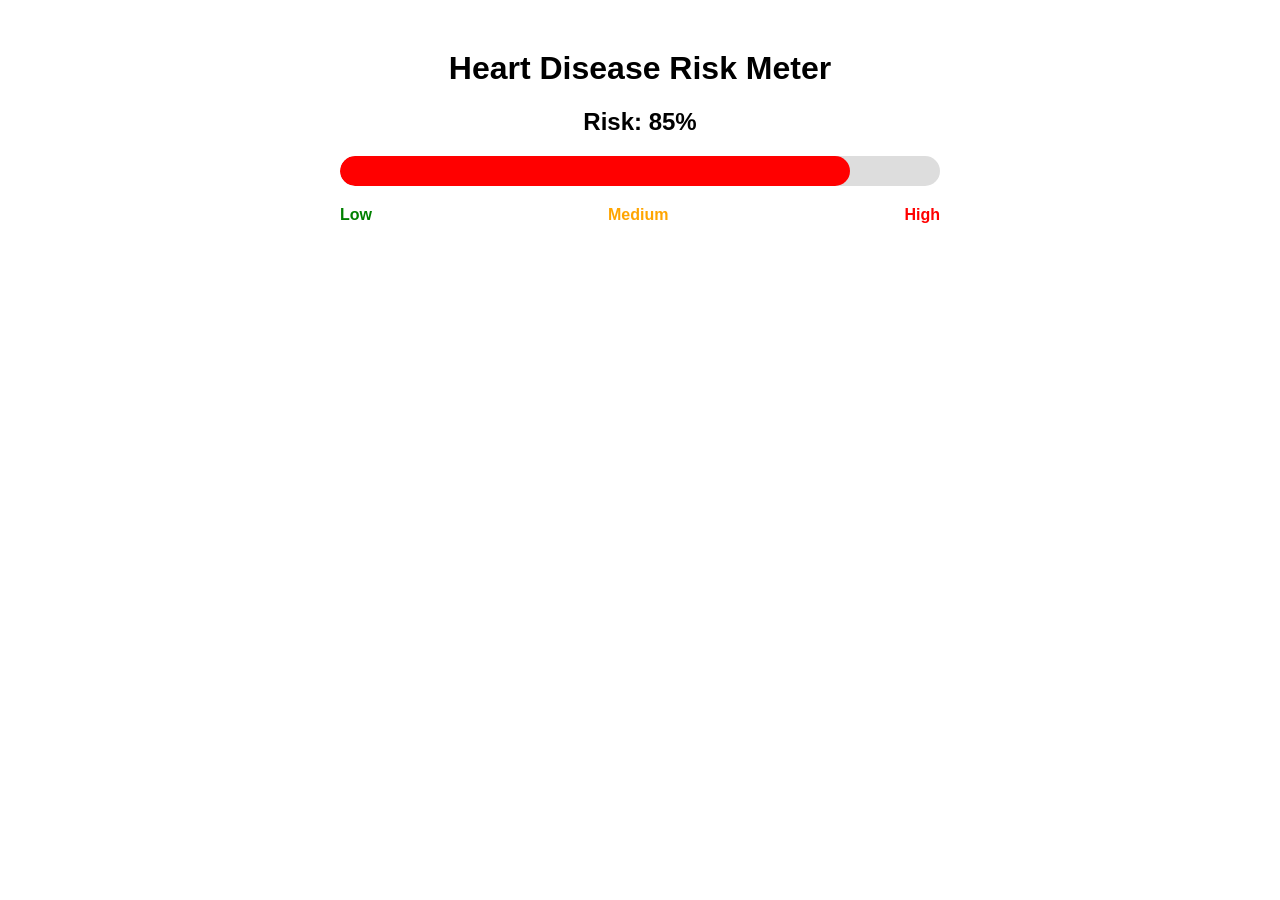
<file: templates/index.html>
<!DOCTYPE html>
<html lang="en">
<head>
    <meta charset="UTF-8">
    <meta name="viewport" content="width=device-width, initial-scale=1.0">
    <title>Heart Disease Risk Meter</title>
    <style>
        body {
            font-family: Arial, sans-serif;
            text-align: center;
            margin: 50px;
        }

        .scale-container {
            width: 80%;
            max-width: 600px;
            height: 30px;
            background: #ddd;
            border-radius: 15px;
            margin: 20px auto;
            position: relative;
            overflow: hidden;
        }

        .scale-bar {
            width: 0%; /* Start from 0% */
            height: 100%;
            border-radius: 15px;
            transition: width 2s ease-in-out; /* Animation */
        }

        .labels {
            display: flex;
            justify-content: space-between;
            width: 80%;
            max-width: 600px;
            margin: auto;
            font-weight: bold;
        }
    </style>
</head>
<body>

    <h1>Heart Disease Risk Meter</h1>
    <h2 id="risk-text">Risk: 0%</h2>

    <div class="scale-container">
        <div class="scale-bar" id="scale-bar"></div>
    </div>

    <div class="labels">
        <span style="color: green;">Low</span>
        <span style="color: orange;">Medium</span>
        <span style="color: red;">High</span>
    </div>

    <script>
        // Set the risk value dynamically (Change this value for different risk levels)
        let riskValue = 85; // Example: Change this dynamically in Flask

        // Get elements
        let scaleBar = document.getElementById("scale-bar");
        let riskText = document.getElementById("risk-text");

        // Determine color based on risk level
        function getColor(value) {
            if (value <= 40) return "green";
            else if (value <= 70) return "orange";
            else return "red";
        }

        // Animate the scale bar
        setTimeout(() => {
            scaleBar.style.width = riskValue + "%";
            scaleBar.style.background = getColor(riskValue);
            riskText.innerText = "Risk: " + riskValue + "%";
        }, 500);
    </script>

</body>
</html>
</file>
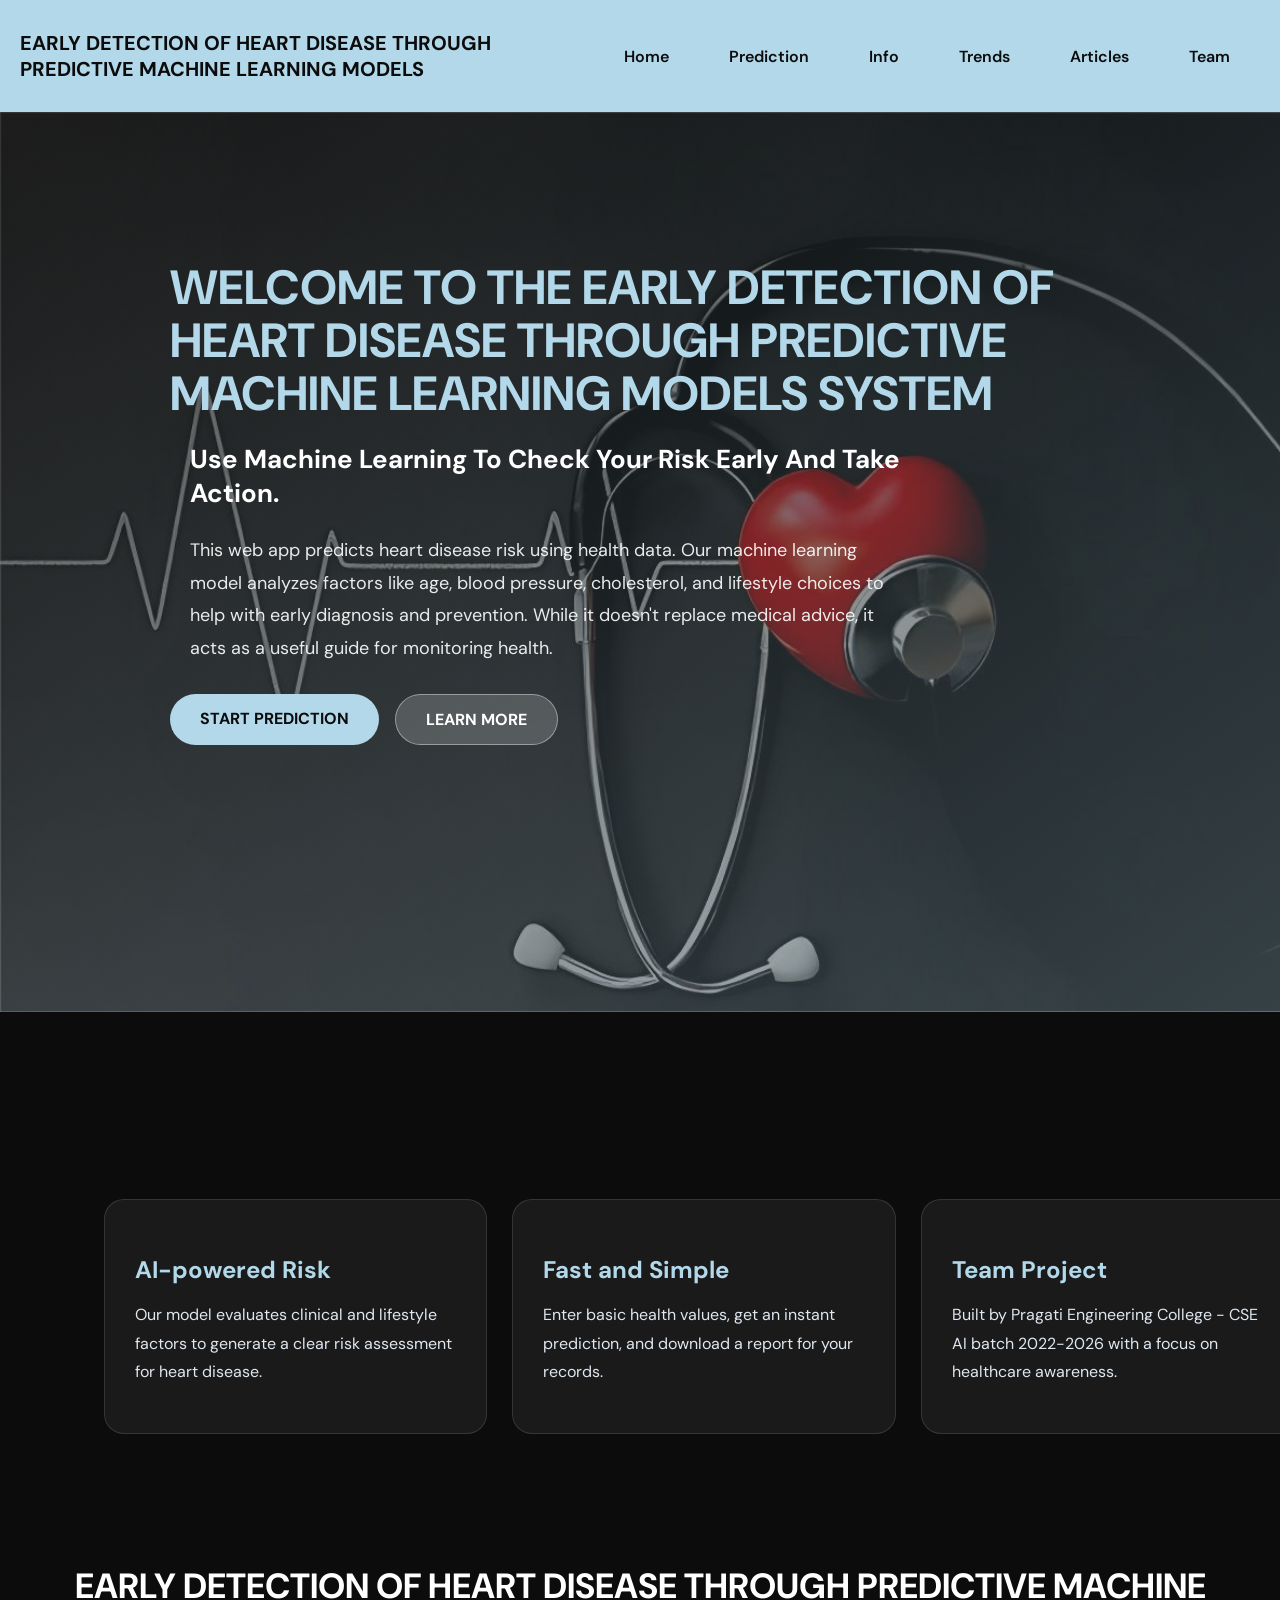
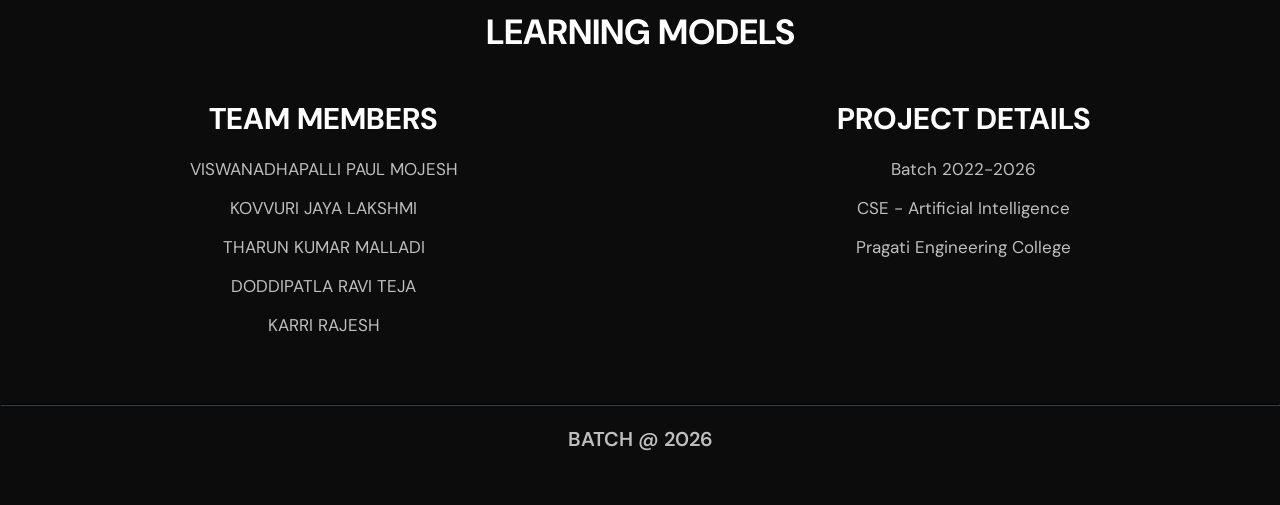
<file: templates/home.html>
<!DOCTYPE html>
<html lang="en">
<head>
    <meta charset="UTF-8">
    <meta name="viewport" content="width=device-width, initial-scale=1.0">
    <title>Early Detection of Heart Disease Through Predictive Machine Learning Models</title>
    <link rel="stylesheet" href="../static/about.css">
    <link rel="icon" href="https://cdn-icons-png.flaticon.com/256/2167/2167018.png" type="image/icon type">
    <style>
        .hero-content {
            max-width: 900px;
            padding: 40px 0;
        }
        .hero-content h1 {
            font-size: 48px;
            line-height: 1.1;
            margin-bottom: 20px;
            color: #B2D8E9;
            text-transform: uppercase;
        }
        .hero-content h2 {
            font-size: 26px;
            margin-bottom: 24px;
            color: white;
            max-width: 720px;
        }
        .hero-content p {
            font-size: 18px;
            line-height: 1.8;
            color: rgba(255,255,255,0.9);
            max-width: 720px;
            margin-bottom: 30px;
        }
        .btn-cls {
            display: flex;
            gap: 16px;
            flex-wrap: wrap;
        }
        .btn {
            display: inline-block;
            padding: 14px 30px;
            background: #B2D8E9;
            color: #0c0c0c;
            text-transform: uppercase;
            font-weight: 700;
            border-radius: 35px;
            text-decoration: none;
            transition: transform 0.2s ease, box-shadow 0.2s ease;
        }
        .btn:hover {
            transform: translateY(-2px);
            box-shadow: 0 12px 25px rgba(0,0,0,0.16);
        }
        .btn-secondary {
            background: rgba(255,255,255,0.18);
            color: white;
            border: 1px solid rgba(255,255,255,0.4);
        }
        .feature-summary {
            width: 100%;
            padding: 80px 5%;
            background: #0c0c0c;
            color: white;
            text-align: center;
        }
        .feature-summary h2 {
            font-size: 36px;
            margin-bottom: 20px;
            letter-spacing: 1px;
        }
        .feature-cards {
            display: flex;
            justify-content: center;
            gap: 25px;
            flex-wrap: wrap;
            margin-top: 30px;
            max-width: 1200px;
            margin-left: auto;
            margin-right: auto;
        }
        .feature-card {
            flex: 1 1 280px;
            background: rgba(255,255,255,0.06);
            border: 1px solid rgba(255,255,255,0.12);
            border-radius: 20px;
            padding: 30px;
            min-width: 260px;
            text-align: left;
        }
        .feature-card h3 {
            font-size: 24px;
            color: #B2D8E9;
            margin-bottom: 16px;
        }
        .feature-card p {
            color: #dfe7f0;
            line-height: 1.8;
            font-size: 16px;
        }
        .home-summary {
            width: 100%;
            padding: 80px 5%;
            color: white;
            text-align: center;
            background: #0c0c0c;
        }
        .home-summary h1 {
            font-size: 42px;
            letter-spacing: 1px;
            margin-bottom: 30px;
            text-transform: uppercase;
        }
        .home-grid {
            display: flex;
            justify-content: center;
            gap: 40px;
            flex-wrap: wrap;
            max-width: 1200px;
            margin: 0 auto;
        }
        .home-column {
            flex: 1 1 360px;
            min-width: 280px;
            padding: 30px;
            background: #111;
            border: 1px solid rgba(255,255,255,0.15);
            border-radius: 18px;
            text-align: left;
        }
        .home-column h2 {
            font-size: 26px;
            margin-bottom: 18px;
            letter-spacing: 0.5px;
            color: #B2D8E9;
        }
        .team-list,
        .details-list {
            list-style: none;
            padding: 0;
            margin: 0;
            color: #f0f0f0;
            line-height: 2.2;
            text-align: left;
        }
        .team-list li::before {
            content: "• ";
            color: #B2D8E9;
        }
        .details-list li {
            font-size: 18px;
        }
        .details-list li span {
            display: block;
            margin-top: 4px;
            color: #bdbdbd;
        }
        .footer p {
            color: #bfbfbf;
        }
        @media (max-width: 840px) {
            .hero-content h1 {
                font-size: 34px;
            }
            .hero-content h2 {
                font-size: 22px;
            }
            .feature-cards,
            .home-grid {
                flex-direction: column;
            }
        }
        @media (max-width: 500px) {
            .banner {
                height: auto;
            }
            .hero-content {
                padding: 20px 0;
            }
            .head {
                padding: 20px;
            }
        }
    </style>
</head>
<body>
    <nav>
        <p class="nav-title">Early Detection of Heart Disease Through Predictive Machine Learning Models</p>
        <div class="menu-icon" onclick="toggleMenu()">
            <span id="menu-icon">&#9776;</span>
        </div>
        <ul class="ls" id="menu">
            <li><a href="/" class="ancor">Home</a></li>
            <li><a href="/prediction" class="ancor">Prediction</a></li>
            <li><a href="/about" class="ancor">Info</a></li>
            <li><a href="/trends" class="ancor">Trends</a></li>
            <li><a href="/article" class="ancor">Articles</a></li>
            <li><a href="/team" class="ancor">Team</a></li>
        </ul>
    </nav>

    <section class="banner">
        <div class="container">
            <div class="head">
                <div class="hero-content">
                    <h1>Welcome to the Early Detection of Heart Disease Through Predictive Machine Learning Models System</h1>
                    <h2>Use machine learning to check your risk early and take action.</h2>
                    <p>This web app predicts heart disease risk using health data. Our machine learning model analyzes factors like age, blood pressure, cholesterol, and lifestyle choices to help with early diagnosis and prevention. While it doesn't replace medical advice, it acts as a useful guide for monitoring health.</p>
                    <div class="btn-cls">
                        <a href="/prediction" class="btn">Start Prediction</a>
                        <a href="/about" class="btn btn-secondary">Learn More</a>
                    </div>
                </div>
            </div>
        </div>
    </section>

    <section class="feature-summary">
        <h2>Why Choose Our System?</h2>
        <div class="feature-cards">
            <div class="feature-card">
                <h3>AI-powered Risk</h3>
                <p>Our model evaluates clinical and lifestyle factors to generate a clear risk assessment for heart disease.</p>
            </div>
            <div class="feature-card">
                <h3>Fast and Simple</h3>
                <p>Enter basic health values, get an instant prediction, and download a report for your records.</p>
            </div>
            <div class="feature-card">
                <h3>Team Project</h3>
                <p>Built by Pragati Engineering College - CSE AI batch 2022-2026 with a focus on healthcare awareness.</p>
            </div>
        </div>
    </section>

    

    <footer class="footer">
        <div>
            <h1>Early Detection of Heart Disease Through Predictive Machine Learning Models</h1>
            <div class="footer-info">
                <div>
                    <h1>Team Members</h1>
                    <p>VISWANADHAPALLI PAUL MOJESH</p>
                    <p>KOVVURI JAYA LAKSHMI</p>
                    <p>THARUN KUMAR MALLADI</p>
                    <p>DODDIPATLA RAVI TEJA</p>
                    <p>KARRI RAJESH</p>
                </div>
                <div>
                    <h1>Project Details</h1>
                    <p>Batch 2022-2026</p>
                    <p>CSE - Artificial Intelligence</p>
                    <p>Pragati Engineering College</p>
                </div>
            </div>
            <hr style="margin-top: 4%; border-color: #393E46;">
            <p style="text-align: center; font-size: 20px; text-transform: uppercase; font-weight: 600;">Batch @ 2026</p>
        </div>
    </footer>

    <script>
        function toggleMenu() {
            let menu = document.getElementById("menu");
            let icon = document.getElementById("menu-icon");
            menu.classList.toggle("active");
            if (menu.classList.contains("active")) {
                icon.innerHTML = "&#10006;";
            } else {
                icon.innerHTML = "&#9776;";
            }
        }
    </script>
</body>
</html>
</file>
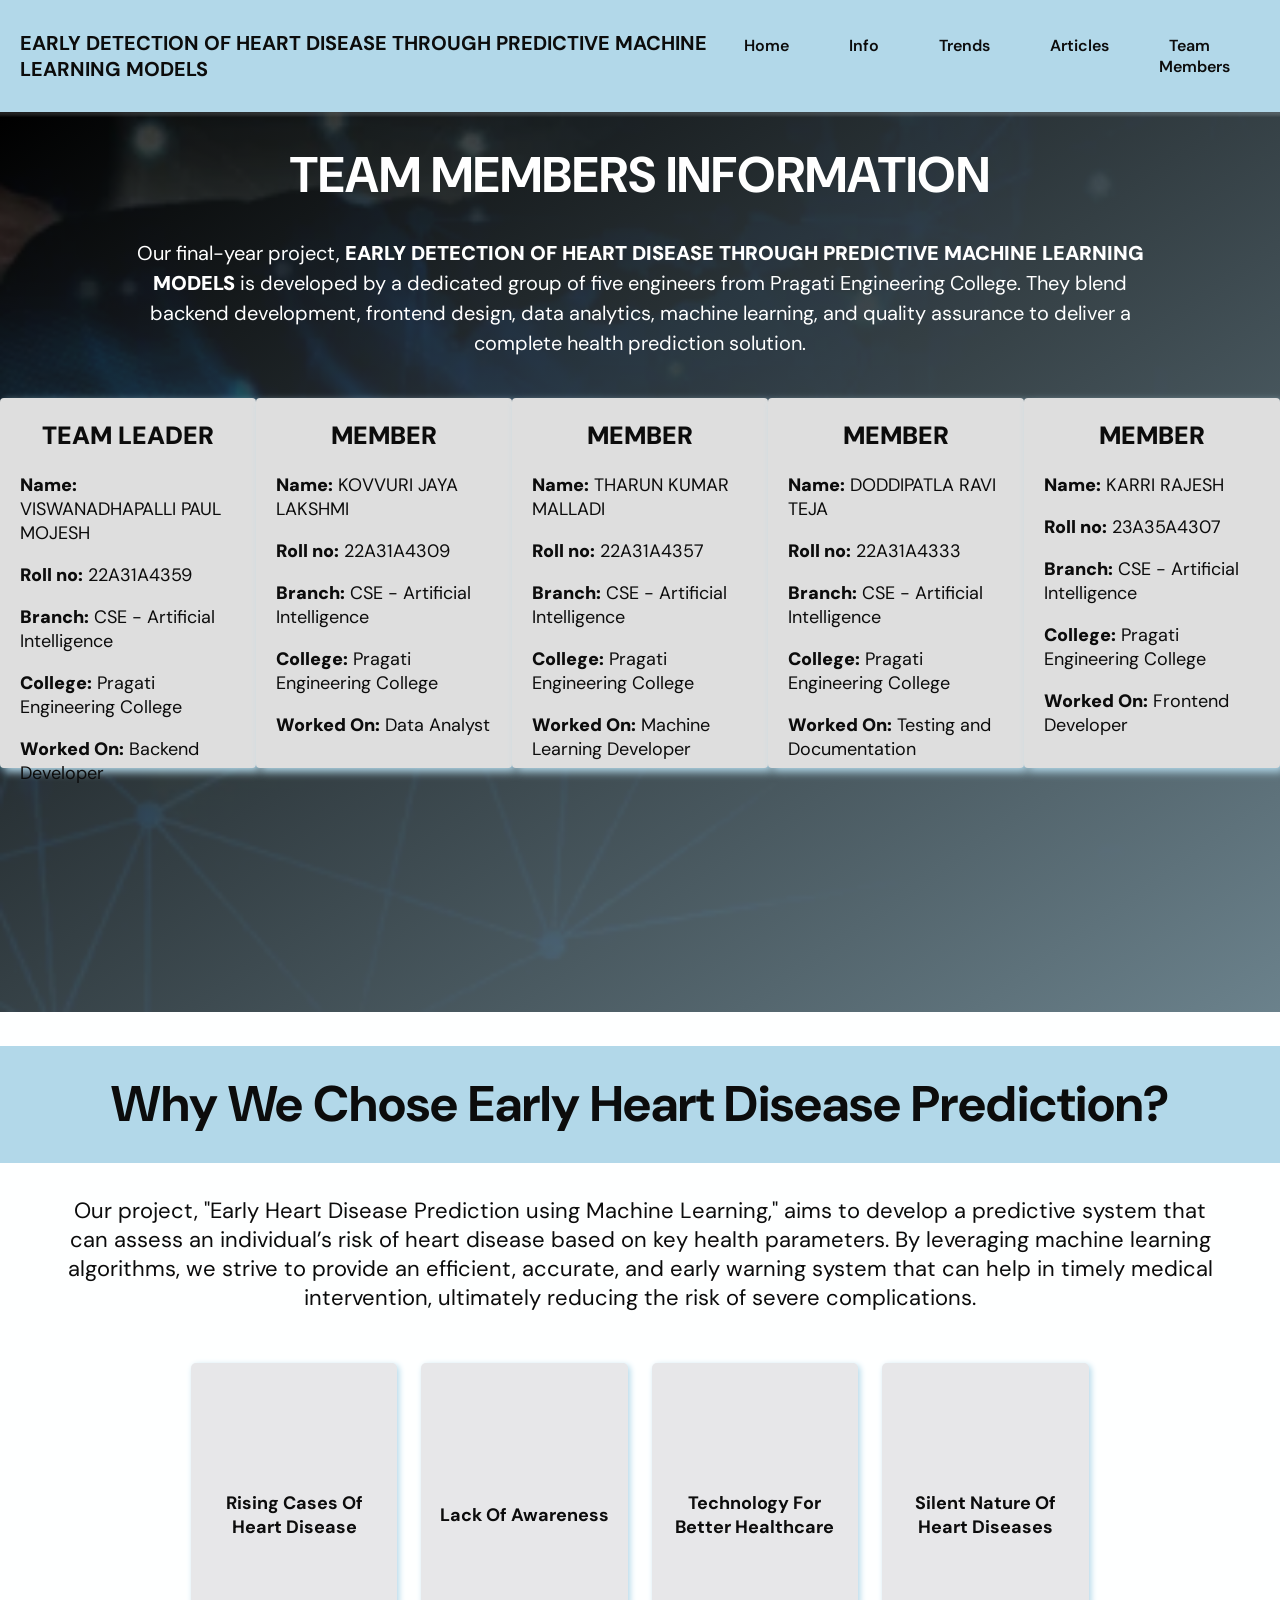
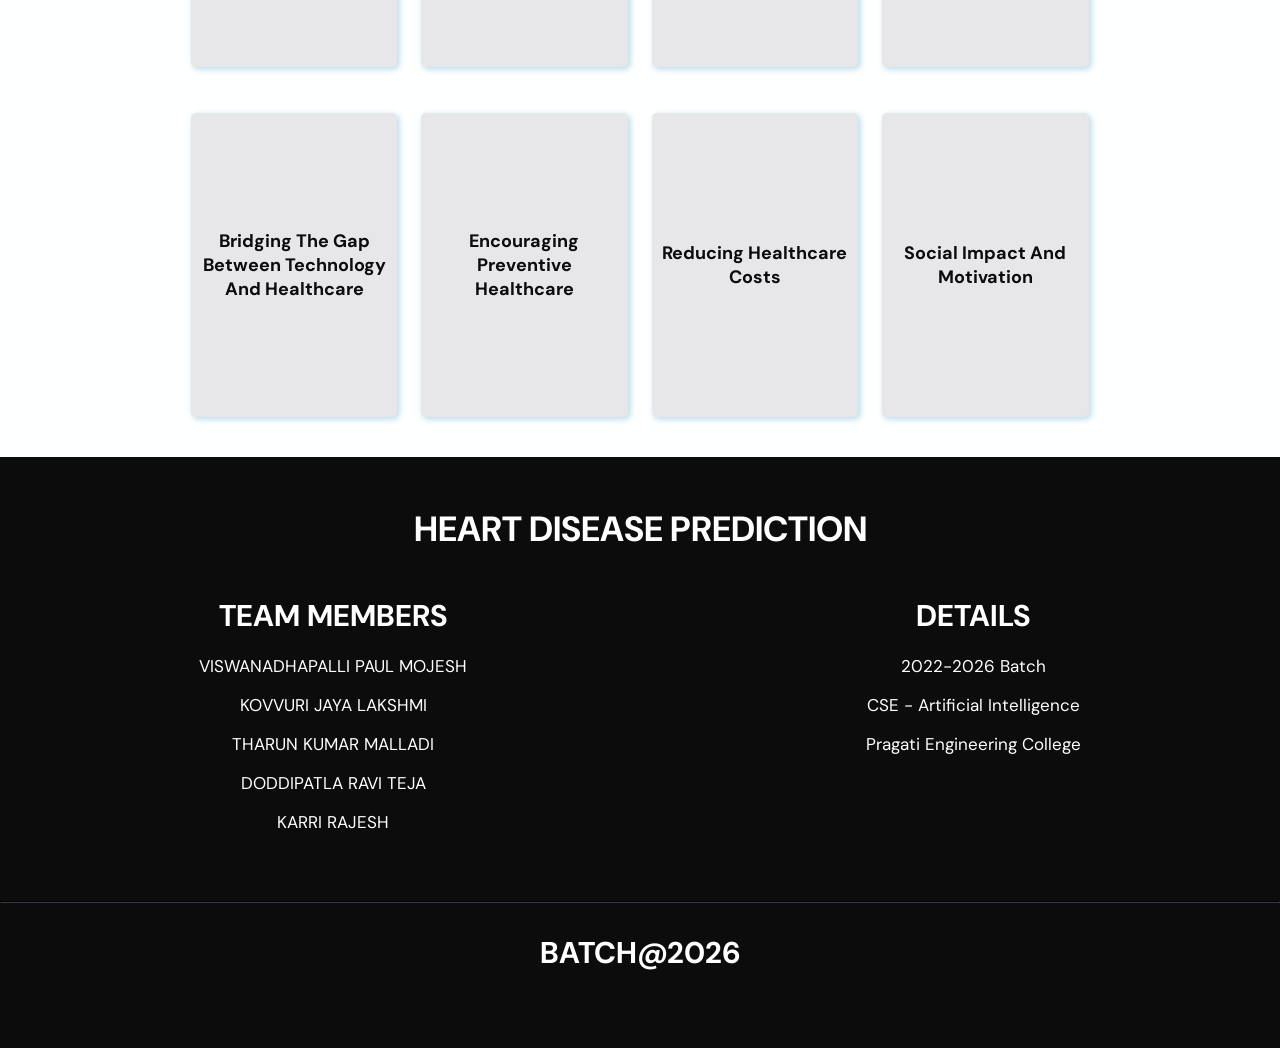
<file: templates/team.html>
<!DOCTYPE html>
<html lang="en">
<head>
    <meta charset="UTF-8">
    <meta name="viewport" content="width=device-width, initial-scale=1.0">
    <link rel="stylesheet" href="../static/team.css">
    <title>Early Detection of Heart Disease Through Predictive Machine Learning Models</title>
    <link rel="icon" href="https://cdn-icons-png.flaticon.com/256/2167/2167018.png" type="image/icon type">
</head>
<body>
    <nav>
        <p class="nav-title">Early Detection of Heart Disease Through Predictive Machine Learning Models</p>
        <div class="menu-icon" onclick="toggleMenu()">
            <span id="menu-icon">&#9776;</span>
        </div>
        <ul class="ls" id="menu">
            <li><a href="/" class="ancor">Home</a></li>
            <li><a href="/about" class="ancor">Info</a></li>
            <li><a href="/trends" class="ancor">Trends</a></li>
            <li><a href="/article" class="ancor">Articles</a></li>
            <li><a href="/team" class="ancor">Team Members</a></li>
        </ul>
    </nav>
    <div class="tm-info">
        <h1>Team Members Information</h1>
        <p class="intro">Our final-year project, <span>EARLY DETECTION OF HEART DISEASE THROUGH PREDICTIVE MACHINE LEARNING MODELS</span> is developed by a dedicated group of five engineers from Pragati Engineering College. They blend backend development, frontend design, data analytics, machine learning, and quality assurance to deliver a complete health prediction solution.</p>
        <div class="tm">
            <div class="box">
                <h2>TEAM LEADER</h2>
                <p><span>Name:</span> VISWANADHAPALLI PAUL MOJESH</p>
                <p><span>Roll no:</span> 22A31A4359</p>
                <p><span>Branch:</span> CSE - Artificial Intelligence</p>
                <p><span>College:</span> Pragati Engineering College</p>
                <p><span>Worked On:</span> Backend Developer</p>
            </div>
            <div class="box">
                <h2>MEMBER</h2>
                <p><span>Name:</span> KOVVURI JAYA LAKSHMI</p>
                <p><span>Roll no:</span> 22A31A4309</p>
                <p><span>Branch:</span> CSE - Artificial Intelligence</p>
                <p><span>College:</span> Pragati Engineering College</p>
                <p><span>Worked On:</span> Data Analyst</p>
            </div>
            <div class="box">
                <h2>MEMBER</h2>
                <p><span>Name:</span> THARUN KUMAR MALLADI</p>
                <p><span>Roll no:</span> 22A31A4357</p>
                <p><span>Branch:</span> CSE - Artificial Intelligence</p>
                <p><span>College:</span> Pragati Engineering College</p>
                <p><span>Worked On:</span> Machine Learning Developer</p>
            </div>
            <div class="box">
                <h2>MEMBER</h2>
                <p><span>Name:</span> DODDIPATLA RAVI TEJA</p>
                <p><span>Roll no:</span> 22A31A4333</p>
                <p><span>Branch:</span> CSE - Artificial Intelligence</p>
                <p><span>College:</span> Pragati Engineering College</p>
                <p><span>Worked On:</span> Testing and Documentation</p>
            </div>
            <div class="box">
                <h2>MEMBER</h2>
                <p><span>Name:</span> KARRI RAJESH</p>
                <p><span>Roll no:</span> 23A35A4307</p>
                <p><span>Branch:</span> CSE - Artificial Intelligence</p>
                <p><span>College:</span> Pragati Engineering College</p>
                <p><span>Worked On:</span> Frontend Developer</p>
            </div>
        </div>        
    </div>
    <div class="banner">
        <h1>Why We Chose Early Heart Disease Prediction?
                </h1>
        <div class="cont">
                <p class="sub">Our project, "Early Heart Disease Prediction using Machine Learning," aims to develop a predictive system that can assess an individual’s risk of heart disease based on key health parameters. By leveraging machine learning algorithms, we strive to provide an efficient, accurate, and early warning system that can help in timely medical intervention, ultimately reducing the risk of severe complications.</p>
                <!-- <div class="bus">
                    <div class="c1">
                        <div class="card"><p>Rising Cases of Heart Disease</p></div>
                        <div class="card"><p>Lack of Awareness </p></div>
                        <div class="card"><p>Technology for Better Healthcare </p></div>
                        <div class="card"><p>Silent Nature of Heart Diseases </p></div>
                    </div>
                    <div class="c1">
                        <div class="card"><p>Bridging the Gap Between Technology and Healthcare </p></div>
                        <div class="card"><p>Encouraging Preventive Healthcare </p></div>
                        <div class="card"><p>Reducing Healthcare Costs </p></div>
                        <div class="card"><p>Social Impact and Motivation </p>
                        </div>
                    </div>
                </div> -->
                <div class="bus">
            <div class="c1">
                <div class="card" onclick="flipCard(this)">
                    <div class="card-inner">
                        <div class="front">Rising Cases of Heart Disease</div>
                        <div class="back">Heart disease cases are increasing worldwide due to poor lifestyle choices and genetic factors.</div>
                    </div>
                </div>
                <div class="card" onclick="flipCard(this)">
                    <div class="card-inner">
                        <div class="front">Lack of Awareness</div>
                        <div class="back">Many people remain unaware of early symptoms, leading to delayed diagnosis and treatment.</div>
                    </div>
                </div>
                <div class="card" onclick="flipCard(this)">
                    <div class="card-inner">
                        <div class="front">Technology for Better Healthcare</div>
                        <div class="back">Advanced medical technology enables accurate diagnosis and timely interventions.</div>
                    </div>
                </div>
                <div class="card" onclick="flipCard(this)">
                    <div class="card-inner">
                        <div class="front">Silent Nature of Heart Diseases</div>
                        <div class="back">Heart diseases often develop silently, making regular health checkups crucial.</div>
                    </div>
                </div>
            </div>
            <div class="c1">
                <div class="card" onclick="flipCard(this)">
                    <div class="card-inner">
                        <div class="front">Bridging the Gap Between Technology and Healthcare</div>
                        <div class="back">AI and ML-based tools help doctors diagnose heart diseases with greater accuracy.</div>
                    </div>
                </div>
                <div class="card" onclick="flipCard(this)">
                    <div class="card-inner">
                        <div class="front">Encouraging Preventive Healthcare</div>
                        <div class="back">Preventive healthcare reduces long-term medical costs and improves quality of life.</div>
                    </div>
                </div>
                <div class="card" onclick="flipCard(this)">
                    <div class="card-inner">
                        <div class="front">Reducing Healthcare Costs</div>
                        <div class="back">Early detection minimizes the need for expensive treatments and hospitalizations.</div>
                    </div>
                </div>
                <div class="card" onclick="flipCard(this)">
                    <div class="card-inner">
                        <div class="front">Social Impact and Motivation</div>
                        <div class="back">Raising awareness about heart disease can help save lives and improve community health.</div>
                    </div>
                </div>
            </div>
        </div>
        </div>
    </div>
    
    
    <div class="footer">
        <div>
            <h1>Heart Disease Prediction</h1>
            <div class="footer-info">
                <div>
                    <h1>Team Members</h1>
                    <p>VISWANADHAPALLI PAUL MOJESH</p>
                    <p>KOVVURI JAYA LAKSHMI</p>
                    <p>THARUN KUMAR MALLADI</p>
                    <p>DODDIPATLA RAVI TEJA</p>
                    <p>KARRI RAJESH</p>
                </div>
                <div>
                    <h1>Details</h1>
                    <p>2022-2026 Batch</p>
                    <p>CSE - Artificial Intelligence</p>
                    <p>Pragati Engineering College</p>
                </div>
            </div>
            <hr style="margin-top: 4%; border-color: #393E46;">
            <p style="text-align: center; font-size: 30px; text-transform: uppercase; font-weight: bold;">Batch@2026</p>
        </div>
    </div>
    <script>
        function flipCard(card) {
            card.classList.toggle("flipped");
        }
        function toggleMenu() {
            let menu = document.getElementById("menu");
            let icon = document.getElementById("menu-icon");
        
            menu.classList.toggle("active");
        
            if (menu.classList.contains("active")) {
                icon.innerHTML = "&#10006;";
            } else {
                icon.innerHTML = "&#9776;";
            }
        }
        
    </script>
</body>
</html>
</file>
<file: static/about.css>
@import url('https://fonts.googleapis.com/css2?family=Bebas+Neue&family=DM+Sans:ital,opsz,wght@0,9..40,100..1000;1,9..40,100..1000&family=Karla:ital,wght@0,200..800;1,200..800&display=swap');
body {
    font-family: "DM Sans", sans-serif;
    font-weight: 400;
    font-style: normal;
    margin: 0;
    padding: 0;
    /* background-color: #3858e9; */
}

nav {
    background: #B2D8E9;
    color: #0c0c0c;
    padding: 10px 20px;
    display: flex;
    justify-content: space-between;
    align-items: center;
}

.nav-title {
    font-size: 20px;
    font-weight: bold;
    text-transform: uppercase;
}

.menu-icon {
    display: none;
    font-size: 24px;
    cursor: pointer;
}

.ls {
    list-style: none;
    display: flex;
    padding: 0;
    font-size: 16px;
    font-weight: 600;
}

.ls li {
    margin: 0 20px;
}

.ls li a {
    color:#0c0c0c;
    text-decoration: none;
    padding: 5px 10px;
    transition: background 0.3s;
}

.ls li a:hover {
    background: #ffffff;
    color: #0c0c0c;
    border-radius: 2px;
}
.att li{
    line-height: 0px;
    padding: 0%;
    margin: 0%;
}


.scale-container {
    width: 80%;
    max-width: 600px;
    height: 30px;
    background: #ddd;
    border-radius: 15px;
    margin: 20px auto;
    position: relative;
    overflow: hidden;
}

.scale-bar {
    width: 0%;
    height: 100%;
    border-radius: 15px;
    transition: width 2s ease-in-out, background 2s ease-in-out;
}

.labels {
    display: flex;
    justify-content: space-between;
    width: 80%;
    max-width: 600px;
    margin: auto;
    font-weight: bold;
}

.container {
    padding: 40px;
    padding-top: 0px;

}
.container h1{
    font-size:40px;
    text-transform: uppercase;
    padding: 3% 1%;
}
h1, h2 {
    color:  #0c0c0c;
}
ul {
    list-style-type: none;
    padding: 0;
}
.m li {
    
    margin: 5px 0;
    padding: 5px;
    border-radius: 5px;
}


/* Hamburger Menu Icon */
.menu-icon {
display: none;
font-size: 30px;
cursor: pointer;
color: white;
}
.ancor{
text-decoration: none;
color: white;
}

.banner{
    width: 100%;
    height: 100vh;
    background-image: linear-gradient(
                to bottom right, 
                rgba(0, 0, 0, 0.5), 
                rgba(178, 216, 233, 0.3)

            ), 
            url('../static/asserts/img11.jpg');
            background-repeat: no-repeat;
            background-size: cover; 
}
.banner .container{
    margin: 0% 7%;
    padding: 20px 40px;
}
.head{
    margin: 3% 0%;
    /* background-color: #e7f3f9; */
    width: 90%;
    height: 90%;
    border-radius: 5px;
    padding: 20px 40px;
    box-shadow: #0c0c0c;
    color: white;
    z-index: 4;
    
}

.head h1{
    font-size: 40px;
    text-transform: uppercase;
    color:#B2D8E9;
    padding: 0px 0px;
}
.head h2{
    font-size: 25px;
    text-transform: capitalize;
    color: white;
    padding: 0px 20px;
}
.head p{
    font-size: 20px;
    padding: 0px 20px;
}
.head li{
    font-size: 20px;
    line-height: 35px;
    padding: 0px 20px;
}

.data{
    width: 100%;
    height: 100%;
}
.data .v{
    background-color: white;
    color: #0c0c0c;
    padding: 2% 2%;
}
.data .d h1{
    font-size: 40px;
    text-transform: uppercase;
}
.data h1{
    font-size: 40px;
    text-align: center;
    color: #0c0c0c;
    text-transform: uppercase;
}

.data p{
    font-size: 20px;
    text-align: center;
}


.table-container {
    width: 90%;
    margin: auto;
    overflow-x: auto; /* Enable horizontal scrolling */
    overflow-y: auto; /* Enable vertical scrolling */
    max-height: 500px; /* Limit table height */
    border: 0px solid ;
    background:white;
    color: #0c0c0c;
    padding: 10px;
}
table {
    width: 100%;
    border-collapse: collapse;
}
th, td {
    border: 1px solid #0c0c0c;
    padding: 8px;
    text-align: center;
}
th {
    background: #B2D8E9;
    color: #0c0c0c;
}
tr:nth-child(even) {
    background: #B2D8E9;
}

.tools{
    width: 100%;
    height: 100%;
    color: #0c0c0c;
    background:white;
}
.tools .t{
    width: 100%;
}
.tools .o{
    padding: 5% 10%;
    padding-top: 1%;
}
.tools h1{
    font-size: 50px;
    text-transform: uppercase;
    text-align: center;
    font-weight: bolder;
    color: #0c0c0c;
}

.tools .d{
    display: flex;
    justify-content: space-evenly;
}
.tools .d .model h3{
    font-size: 25px;
    color: #0c0c0c;
    font-weight: bold;
    text-align: center;
}
.tools .d .model ul{
    list-style-type: none;
}
.tools .d .model li{
    line-height: 20px;
}
.tools .v1 {
    border-left: 2px solid #a6acb7;
    height: 600px;
    margin: 0% 4%;
    margin-top: 9%;
  }
.tools span{
    color: #0c0c0c;
    font-weight: bold;
    font-size: 18px;

}

.footer{
    background-color: #0c0c0c;
    color: white;
    width: 100%;
    height: 60vh;
    padding: 2% 0px;
   }
   .footer h1{
    font-size: 35px;
    text-align: center;
    text-transform: uppercase;
    color: white;
   }
   .footer .footer-info{
    display: flex;
    justify-content: space-around;
   }
   .footer-info div{
    padding: 0px ;
   }
   .footer-info h1{
    text-align: center;
    font-size: 30px;
   }
   .footer-info p{
    text-align: center;
    font-size: 17px;
   }


   .project-info{
    background-color: #a6acb7;
    color: #0c0c0c;
    display: flex;
    justify-content: center;
    width: 100%;
    height: 80%;
}
.project-info h1{
    font-size: 60px;
    text-align: center;
    text-transform: uppercase;
}
.project-info h2{
    font-size: 30px;
    text-align: center;
    text-transform: uppercase;
}
.project-info p{
    font-size: 20px;
    color: #393E46;
    text-align: center;
    padding: 0px 10%;
    /* line-height: 40px; */
}
.ml-model{
    padding: 5px 10%;
    display: flex;
    justify-content: space-around;
}
.ml-model h3{
    font-size: 27px;
    text-align: center;
    text-transform: uppercase;
}
.ml-model li{
    color: #393E46;
    font-size: 20px;
    /* line-height: 40px; */
}
.ml-model span{
    color: #0c0c0c;
}












@media (max-width:820px) {
    .menu-icon {
        display: block;
        z-index: 3;
        color: #0c0c0c;
    }

    .ls {
        display: none;
        flex-direction: column;
        background: #B2D8E9;
        position: absolute;
        top: 60px;
        left: 0;
        width: 100%;
        text-align: center;
        padding: 10px 0;
    }

    .ls.active {
        display: flex;
    }

    .ls li {
        padding: 10px;
        color: #0c0c0c;
        border-bottom: 1px solid #B2D8E9;
    }

    .ls li:hover {
        color: white;
    }
    .banner{
        height: 80vh;
    }
    .head{
        padding: 10px 10px;
    }
    .tools .v1 {
        border-left: 2px solid #a6acb7;
        height: 880px;
        margin: 0% 4%;
        margin-top: 9%;
      }
      .footer{
        height: 41vh;
       }
}
@media (max-width:480px) {
    .tools .o{
        padding: 5% 20px;
        padding-top: 1%;
    }
    .banner{
        width: 100%;
        height: 150%
    }
    .banner .container{
        margin: 0% 1%;
        padding: 20px 10px;
    }
    .tools .d .model h3{
        font-size: 20px;
    }
    .tools span{
      font-size: 14px;
    
    }
    .tools .v1 {
        height:1200px;
        margin: 0% 4%;
        margin-top: 70%;
      }
      .footer{
        height: 90vh;
       }
}
</file>
<file: static/team.css>
@import url('https://fonts.googleapis.com/css2?family=Bebas+Neue&family=DM+Sans:ital,opsz,wght@0,9..40,100..1000;1,9..40,100..1000&family=Karla:ital,wght@0,200..800;1,200..800&display=swap');
body {
    font-family: "DM Sans", sans-serif;
    font-weight: 400;
    font-style: normal;
    margin: 0;
    padding: 0;
    background-color: #feffff
    ;
}

nav {
    background: #B2D8E9;
    color: #0c0c0c;
    padding: 10px 20px;
    display: flex;
    justify-content: space-between;
    align-items: center;
}

.nav-title {
    font-size: 20px;
    font-weight: bold;
    text-transform: uppercase;
}

.menu-icon {
    display: none;
    font-size: 24px;
    cursor: pointer;
}

.ls {
    list-style: none;
    display: flex;
    padding: 0;
    font-size: 16px;
    font-weight: 600;
}

.ls li {
    margin: 0 20px;
}

.ls li a {
    color:#0c0c0c;
    text-decoration: none;
    padding: 5px 10px;
    transition: background 0.3s;
}

.ls li a:hover {
    background: #ffffff;
    color: #0c0c0c;
    border-radius: 2px;
}



/* Hamburger Menu Icon */
.menu-icon {
display: none;
font-size: 30px;
cursor: pointer;
color: white;
}
.ancor{
text-decoration: none;
color: #feffff;
}


.banner{
    width: 100%;
    height: 100%;
    background-color: #feffff
    ;
    padding: 0% 0%;
}
.cont{
    width: 90%;
    padding: 0% 5%;
}
.banner h1{
    font-size: 50px;
    text-transform: capitalize;
    color: #0c0c0c;
    text-align: center;
    padding: 2% 0%;
    background-color:#B2D8E9
    ;
}
.cont .sub{
    font-size: 22px;
    text-align: center;
    color: #0c0c0c;
}
.cont .bus{
    padding: 1% 10%;
    /* background-color: #393E46; */
    border-radius: 1%;
}
.cont .bus .c1{
    display: flex;
    justify-content: space-between;
}
/* .cont .bus .c1 .card{
    width: 250px;
    height: 300px;
    background-color: #a6acb7;
     color: #393E46; 
    border-radius: 5px;
    margin: 2% 0%;
    display: flex;
    justify-content: center;
    align-items: center;
}
.cont .bus .c1 .card p{
padding: 0px 20px;
font-size: 22px;
text-align: center;
text-transform: uppercase;
font-weight: 600;
} */
.tm-info {
    width: 100%;
    height: 100vh;
    background-image: linear-gradient(
                to bottom right, 
                rgba(0, 0, 0, 0.5), 
                rgba(178, 216, 233, 0.6)
            ), 
            url('../static/asserts/121.png');
    background-repeat: no-repeat;
    background-size: cover;  /* Ensures full image is shown */
    background-position: center center;
}


.tm-info h1{
    font-size: 50px;
    text-align: center;
    padding: 30px 0px;
    padding-bottom: 10px;
    text-transform: uppercase;
    margin: 0;
    color: white;
}
.tm-info .tm{
    display: flex;
    justify-content: space-around;
    margin-bottom: 10%;
}
.tm-info .intro{
    padding: 0px 10% 20px 10%;
    font-size: 20px;
    color: white;
    line-height: 30px;
    text-align: center;
}
.tm-info .intro span{
    font-weight: 900;
}
.tm-info .box{
    width: 280px;
    height: 370px;
    background-color: #dedede;
    border-radius: 4px;
    text-align: center;
    color: #0c0c0c;
    box-shadow: 4px 4px 8px 0px #B2D8E9;
    cursor: pointer;

    
}

.box h2{
    font-size: 25px;
    color: #0c0c0c;
    font-weight: 900;
}
.box span{
    font-weight: 900;

}

.box p{
    font-size: 18px;
    text-align: start;
    transition: transform 2s ease-in-out;
    padding: 0px 20px;
}
.box:hover {
    transform: scale(1.01);
}

.hov:hover{
background-color: #0c0c0c;
transition: 0.2s;
}

.c1 {
    display: flex;
    justify-content: space-around;
}
.card {
    width: 300px;
    height: 350px;
    /* background:#a6acb7; */
    border-radius: 2px;
    /* box-shadow: 0 4px 8px rgba(0, 0, 0, 0.2); */
    display: flex;
    align-items: center;
    justify-content: center;
    text-align: center;
    font-weight: bold;
    cursor: pointer;
    transition: transform 0.5s;
    position: relative;
    perspective: 1000px;
}
.card-inner {
    width: 90%;
    height: 90%;
    position: absolute;
    transform-style: preserve-3d;
    transition: transform 1.4s;
}
/* .card.flipped .card-inner */
.card-inner:hover {
    transform: rotateY(180deg);
}
.front, .back {
    width: 90%;
    height: 90%;
    position: absolute;
    backface-visibility: hidden;
    display: flex;
    align-items: center;
    justify-content: center;
    text-align: center;
    border-radius: 5px;
    padding: 10px;
}
.front {
    color: #0c0c0c;
    background-color:#e7e7e9 ;
    font-size: 18px;
    text-transform: capitalize;
    box-shadow: 2px 2px 6px 0px #B2D8E9;
}
.back {
    color:#0c0c0c;
    transform: rotateY(180deg);
    background-color: #B2D8E9;
    box-shadow: 4px 4px 10px 0px  #ced0d5;
}

.review .circular{
    text-decoration: none;
    background-color: #B2D8E9;
    color: #0c0c0c;
    padding: 8px 16px;
    font-size: 17px;
    text-transform: uppercase;
    border-radius: 2px;
    font-weight: 700;
}
.review .circular:hover{
    background-color: #0c0c0c;
    color: white;
    transition: 0.5s;
}
.review .p{
    padding: 3% 10%;
}
.review h2{
    font-size: 40px;
    padding: 2%;
    text-align: center;
    color: #0c0c0c;
    text-transform: uppercase;
    background-color: #B2D8E9;

}
table {
    width: 100%;
    border-collapse: collapse;
    background:#e7e7e9;
    margin-top: 40px;
    border-radius: 5px;
}
th, td {
    border: 1px solid #ced0d5;
    padding: 10px;
    text-align: left;
    color: #0c0c0c;
    border-radius: 5px;
}
th {
    background-color:#B2D8E9;
    color: #0c0c0c;
}

.link a{
    text-decoration: none;
    color: #0c0c0c;
    background-color: #B2D8E9;
    padding: 5px 9px;
    border-radius: 3px;
}
.link a:hover{
    background-color: #0c0c0c;
    color: white;
    transition: 0.4s;
}

.footer{
    background-color: #0c0c0c;
    color: white;
    width: 100%;
    height: 60vh;
    padding: 2% 0px;
   }
   .footer h1{
    font-size: 35px;
    text-align: center;
    text-transform: uppercase;
   }
   .footer .footer-info{
    display: flex;
    justify-content: space-around;
   }
   .footer-info div{
    padding: 0px ;
   }
   .footer-info h1{
    text-align: center;
    font-size: 30px;
   }
   .footer-info p{
    text-align: center;
    font-size: 17px;
   }


@media (max-width:820px) {
    .menu-icon {
        display: block;
        z-index: 3;
        color: #0c0c0c;
    }

    .ls {
        display: none;
        flex-direction: column;
        background: #B2D8E9;
        position: absolute;
        top: 60px;
        left: 0;
        width: 100%;
        text-align: center;
        padding: 10px 0;
    }

    .ls.active {
        display: flex;
    }

    .ls li {
        padding: 10px;
        color: #0c0c0c;
        border-bottom: 1px solid #B2D8E9;
    }

    .ls li:hover {
        color: white;
    }

    .cont{
        width: 90%;
        padding: 0% 2%;
    }

    .tm-info {
        height: 90vh;
    }

    .tm-info .box{
        width: 180px;
        height: 480px;
    }
    

    .card-inner {
        width: 90%;
        height: 70%;
        position: absolute;
        transform-style: preserve-3d;
        transition: transform 0.6s;
    }
    .footer{
        height: 42vh;
    }
    
}

@media (max-width:480px) {
    .tm-info {
        width: 100%;
        height:700%;
    }
    
    
    .tm-info .tm{
        display:block ;
        padding: 1% 13%;
    }
    


    .p {
        padding: 10px;
    }
    
    h2 {
        font-size: 18px;
        text-align: center;
    }
    
    .p {
        overflow-x: auto;
        -webkit-overflow-scrolling: touch;
    }
    
    table {
        width: 100%;
        min-width: 600px; /* Ensures table scrolls if content overflows */
        border-collapse: collapse;
    }
    
    th, td {
        padding: 8px;
        text-align: left;
        border: 1px solid #ddd;
        font-size: 14px;
    }
    
    .link a {
        display: block;
        text-align: center;
        padding: 5px;
        background-color: #B2D8E9;
        color: #0c0c0c;
        text-decoration: none;
        border-radius: 5px;
        margin: 5px 0;
    }
    
    .link a:hover {
        background-color: #0c0c0c;
        color: white;
    }
    
    .circular {
        display: block;
        text-align: center;
        padding: 10px;
        background-color: #B2D8E9;
        color:#0c0c0c;
        text-decoration: none;
        border-radius: 20px;
        margin-bottom: 10px;
    }

    .tm-info .box{
        width: 290px;
        height: 350px;
        background-color: #fdfdfd;
        border-radius: 4px;
        text-align: center;
        color: #0c0c0c;
        box-shadow: 4px 4px 10px 0px #B2D8E9;
    
        
    }
    .box h2{
        font-size: 25px;
        color: #0c0c0c;
        font-weight: 900;
        padding-top: 5px;
    }
    
    .footer{
        height: 90vh;
    }


    .cont .bus .c1{
        display: block;
    }
}
</file>
